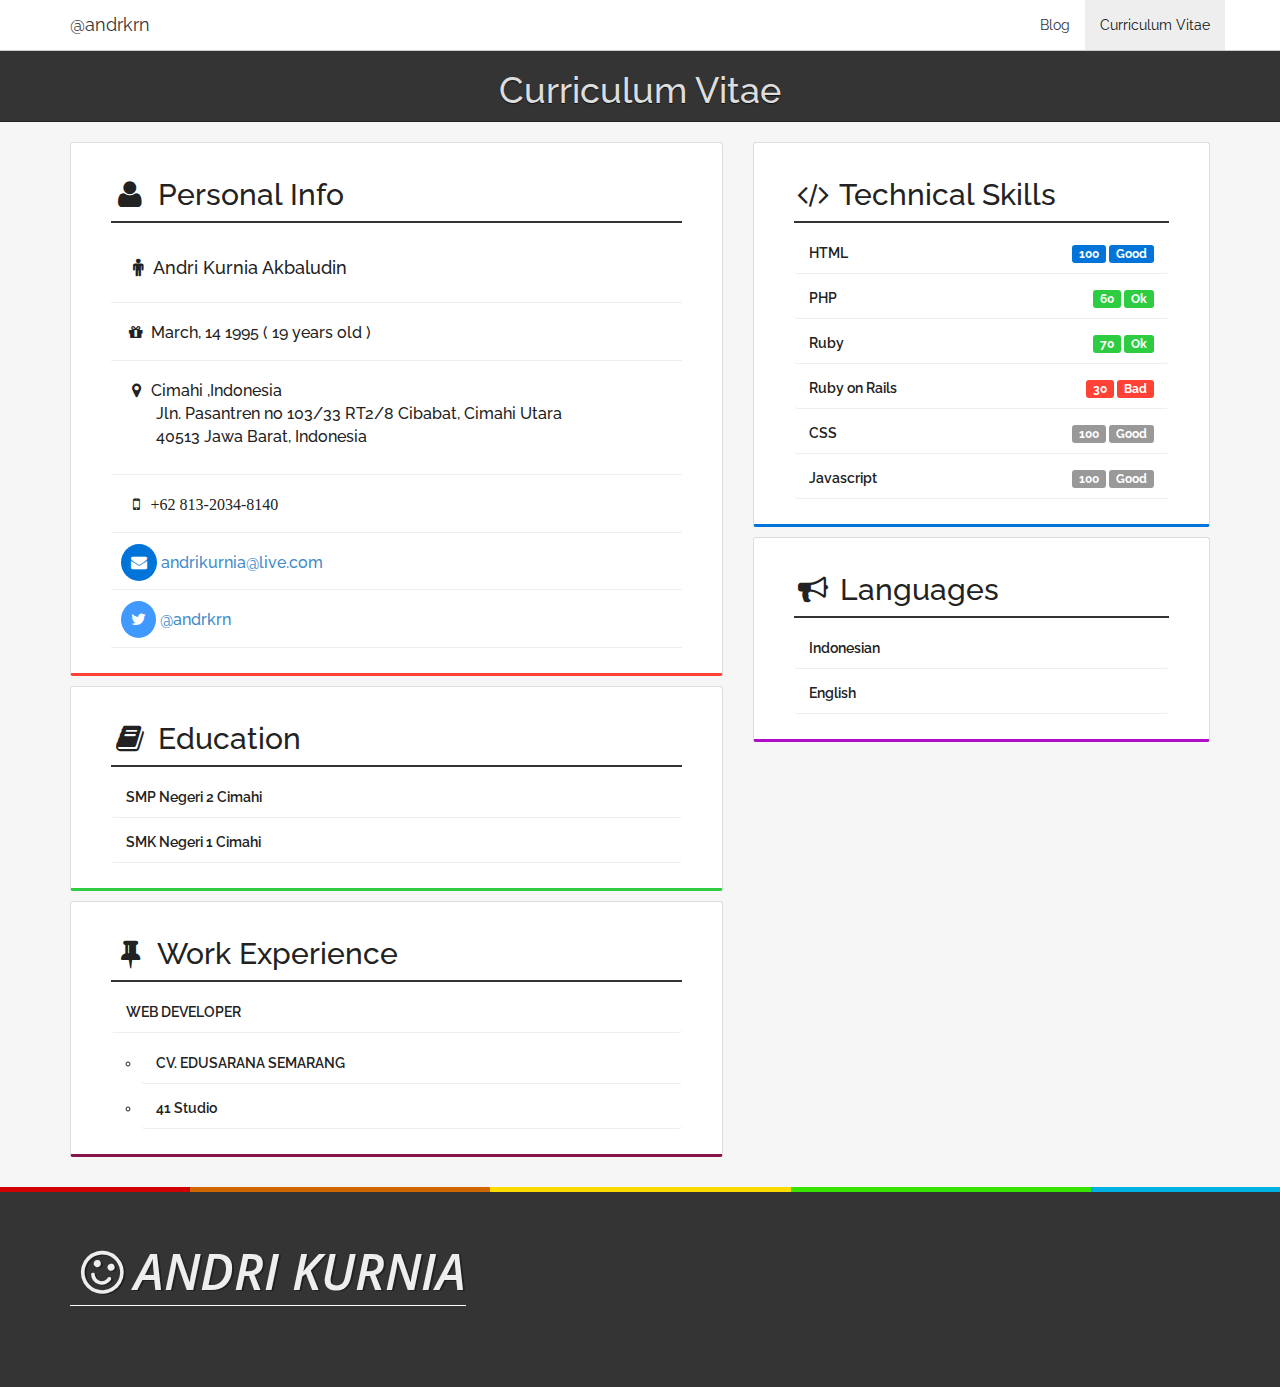
<file: index.html>
<!DOCTYPE html>
<html>
<head>
  <title>Andri Kurnia Akbaludin | @andrkrn</title>

  <meta charset="utf-8" />
  <meta content="width=device-width, initial-scale=1.0" name="viewport" />

  <link rel="stylesheet" type="text/css" href="css/bootstrap.css">
  <link rel="stylesheet" type="text/css" href="css/font-awesome.css">
  <link rel="stylesheet" type="text/css" href="css/headhesive.css">
  <link rel="stylesheet" type="text/css" href="css/style.css">

  <script type="text/javascript" src="js/headhesive.min.js"></script>
  <script type="text/javascript" src="js/angular.min.js"></script>

</head>
<body class="bg-big" ng-app>
  <header id="header">
    <nav class="navbar navbar-inverse" role="navigation">
      <div class="container">
        <!-- Brand and toggle get grouped for better mobile display -->
        <div class="navbar-header">
          <a class="navbar-brand" href="#">@andrkrn</a>
        </div>
        <ul class="nav navbar-nav navbar-right">
          <li><a href="#">Blog</a></li>
          <li class="active"><a href="#">Curriculum Vitae</a></li>
        </li>
      </ul>
      </div>
    </nav>
  </header>
  <div class="page-header-2">
    <div class="container text-center">
      <h1>Curriculum Vitae</h1>
    </div>
  </div>
  <div class="container">
    <div class="row pt-20">
      <div class="col-md-7">

        <div class="pane pane-1">
          <div class="pane-header">
            <h2><i class="fa fa-user fa-fw "></i> Personal Info</h2>
          </div>
          <div class="pane-body">
            <ul class="personal-info">
              <li class="pl-15">
                <h4><i class="fa fa-male fa-fw"></i> Andri Kurnia Akbaludin</h4>
              </li>
              <li class="pl-15">
                <i class="fa fa-gift fa-fw"></i> March, 14 1995 ( 19 years old )
              </li>
              <li>
                <ul class="location">
                  <li>
                    <i class="fa fa-map-marker fa-fw"></i> Cimahi ,Indonesia
                  </li>
                  <li class="pl-30">
                    <p>Jln. Pasantren no 103/33 RT2/8 Cibabat, Cimahi Utara<br>
                    40513 Jawa Barat, Indonesia</p>
                  </li>
                </ul>
              </li>
              <li class="pl-15" style="font-family: segoe ui">
                <i class="fa fa-mobile-phone fa-fw"></i> +62 813-2034-8140
              </li>
              <li>
                <i class="fa fa-envelope fa-warp-buble fa-blue"></i> <a href="mailto:andrikurnia@live.com">andrikurnia@live.com</a>
              </li>
              <li>
                <i class="fa fa-twitter fa-warp-buble fa-twitter"></i> <a href="https://twitter.com/andrkrn">@andrkrn</a>
              </li>
            </ul>
          </div>
        </div>

        <div class="pane pane-3">
          <div class="pane-header">
            <h2><i class="fa fa-book fa-fw"></i> Education</h2>
          </div>
          <div class="pane-body">
            <ul class="list-style-2">
              <li>SMP Negeri 2 Cimahi</li>
              <li>SMK Negeri 1 Cimahi</li>
            </ul>
          </div>
        </div>

        <div class="pane pane-4">
          <div class="pane-header">
            <h2><i class="fa fa-thumb-tack fa-fw"></i> Work Experience</h2>
          </div>
          <div class="pane-body">
            <ul class="list-style-2">
              <li>WEB DEVELOPER</li>
              <ul class="list-style-2 pl-30" style="list-style-type: circle">
                <li>CV. EDUSARANA SEMARANG</li>
                <li>41 Studio</li>
              </ul>
            </ul>
          </div>
        </div>
      </div>

      <div class="col-md-5 mb-10">

        <div class="pane pane-2">
          <div class="pane-header">
            <h2><i class="fa fa-code fa-fw"></i> Technical Skills</h2>
          </div>
          <div class="pane-body">
            <ul class="list-style-2">
              <li>
                HTML 
                <div class="pull-right badge-good">
                  <span class="badge">100</span>
                  <span class="badge">Good</span>
                </div>
              </li>
              <li>
                PHP 
                <div class="pull-right badge-ok">
                  <span class="badge">60</span>
                  <span class="badge">Ok</span>
                </div>
              </li>
              <li>
                Ruby
                <div class="pull-right badge-ok">
                  <span class="badge">70</span>
                  <span class="badge">Ok</span>
                </div>
              </li>
              <li>
                Ruby on Rails
                <div class="pull-right badge-bad">
                  <span class="badge">30</span>
                  <span class="badge">Bad</span>
                </div>
              </li>
              <li>
                CSS
                <div class="pull-right">
                  <span class="badge">100</span>
                  <span class="badge">Good</span>
                </div>
              </li>
              <li>
                Javascript
                <div class="pull-right">
                  <span class="badge">100</span>
                  <span class="badge">Good</span>
                </div>
              </li>
            </ul>
          </div>
        </div>

        <div class="pane pane-5">
          <div class="pane-header">
            <h2><i class="fa fa-bullhorn fa-fw"></i> Languages</h2>
          </div>
          <div class="pane-body">
            <ul class="list-style-2">
              <li>Indonesian</li>
              <li>English</li>
            </ul>
          </div>
        </div>

      </div>
    </div>
  </div>
  <footer class="footer">
    <div class="container">
      <div class="site-name pull-left"><i class="fa fa-smile-o fa-rotate-15 fa-fw"></i>Andri Kurnia</div>
    </div>
  </footer>

  <script type="text/javascript">
    // Set options
    var options = {
        offset: '#showHere',
        classes: {
            clone:   'banner--clone',
            stick:   'banner--stick',
            unstick: 'banner--unstick'
        }
    };

    // Initialise with options
    var banner = new Headhesive('#header', options);
  </script>
  <script type="text/javascript" src="js/jquery-1.10.2.js"></script>
  <script type="text/javascript" src="js/bootstrap.min.js"></script>
</body>
</html>
</file>
<file: css/headhesive.css>
/*----------------------------------------------------------------------------*\
    Headhesive Specific Styles
/*----------------------------------------------------------------------------*/

/**
 * Headhesive element clone
 * > `clone` class for the cloned element:
 *
 |  var options = {
 |      classes {
 |          clone: 'banner--clone';
 |      }
 |  }
 *
 */
.banner--clone {

    /* Required styles */
    position: fixed;
    top: 0;
    left: 0;

    /* Additional styles */
    background: #c95a5d;

    /* Translate -100% to move off screen */
    -webkit-transform: translateY(-100%);
        -ms-transform: translateY(-100%);
            transform: translateY(-100%);

    /* Animations */
    -webkit-transition: all 300ms ease-in-out;
       -moz-transition: all 300ms ease-in-out;
            transition: all 300ms ease-in-out;

}


/**
 * Headhesive stick
 * > `stick` class for the cloned element:
 *
 |  var options = {
 |      classes {
 |          stick: 'banner--stick';
 |      }
 |  }
 *
 */
.banner--stick {

    /* Translate back to 0%; */
    -webkit-transform: translateY(0%);
        -ms-transform: translateY(0%);
            transform: translateY(0%);
}


/**
 * Headhesive unstick
 * > `unstick` class for the cloned element:
 *
 |  var options = {
 |      classes {
 |          unstick: 'banner--unstick';
 |      }
 |  }
 *
 */
.banner--unstick {
    /* Not required to use, but could be useful to have */
}
</file>
<file: css/style.css>
/*
* Andri Kurnia
*/

@import url(http://fonts.googleapis.com/css?family=Raleway:300,400,500,600,700);
@import url(http://fonts.googleapis.com/css?family=Open+Sans:400,300,600,700);

body {
  font-family: 'Raleway', 'Segoe UI', 'Arial';
}

header {
  width: 100%;
  z-index: 100;
}

.navbar {
  margin-bottom: 0px;
  border-radius: 0px;
}

.navbar-inverse {
  background-color: #fff;
  border-width: 0;
  border-bottom: 1px solid #ccc;
}

.navbar-inverse .navbar-brand,
.navbar-inverse .navbar-nav > li > a {
  color: #333;
}

.navbar-inverse .navbar-nav > li > a:hover,
.navbar-inverse .navbar-brand:hover {
  color: #111;
  background-color: #eee;
}
.navbar-inverse .navbar-nav > .active > a,
.navbar-inverse .navbar-nav > .active > a:hover,
.navbar-inverse .navbar-nav > .active > a:focus {
  color: #111;
  background-color: #eee;
}

.page-header-2 {
  background-color: #343434;
  border-bottom: 1px solid #222;
}

.page-header-2 h1 {
  color: #ddd;
  text-shadow: 0 1px 1px #111;
}

footer {
  background: url('../images/footer.jpg') repeat-x center top;
  margin-top: 20px;
  background-color: #343434;
  min-height: 200px;
  padding: 20px 15px 40px;
}

footer .site-name {
  color: #eee;
  text-transform: uppercase;
  font: 600 italic 5rem 'Open Sans';
  padding-top: 30px;
  text-shadow: 2px 1px 0 #222;
  border-bottom: 1px solid #fff;
}

.bg-big {
  background-color: #f6f6f6;
  /*background: url('../images/walk_with_me-wallpaper-2560x1600.jpg') center top;*/
  /*background: url('../images/1.jpg') center top;*/
}

/* Pane */
.pane {
  padding: 15px 40px;
  background: #fff;
  border: solid #ddd;
  border-width: 1px 1px 3px 1px;
  border-bottom-color: #999;

  margin-bottom: 10px;

  color: #222;

  border-radius: 3px;
  -moz-border-radius: 3px;
  -webkit-border-radius: 3px;
  -o-border-radius: 3px;
}

.pane-1 {
  border-bottom-color: #ff4136; 
}

.pane-2 {
  border-bottom-color: #0074D9;
}

.pane-3 {
  border-bottom-color: #2ECC40;
}

.pane-4 {
  border-bottom-color: #85144B; 
}

.pane-5 {
  border-bottom-color: #B10DC9;
}

.pane-header {
  border-bottom: 2px solid #333;
}

ul.personal-info {
  font-weight: 500;
  font-size: 16px;
  padding-left: 0px;
  list-style: none;
  margin-top: 10px;
}

ul.personal-info > li {
  margin-bottom: 4px;
  border-bottom: 1px solid #eee;
  padding: 15px 10px;
}

ul.personal-info ul.location {
  list-style: none;
  padding-left: 5px;
}

.fa-warp-buble::before {
  border-radius: 50%;
  padding: 10px;
}

.fa-red::before {
  background-color: #ff4136;
  color: #fff;
}

.fa-orange::before {
  background-color: #FF851B;
  color: #fff;
}

.fa-blue::before {
  background-color: #0074D9;
  color: #fff;
}

.fa-twitter::before {
  background: #4099FF;
  color: #fff;
}



/* PADDING */
.pt-20 {padding-top: 20px !important}
.pl-15 {padding-left: 15px !important}
.pl-30 {
  padding-left: 30px !important;
}

/* MARGIN */
.mb-10 {margin-bottom: 10px !important}

.ml-5 {margin-left: 5px !important}


/* LIST STYLE */
.list-style-2 {
  list-style: none;
  padding-left: 0px;
  margin-top: 10px;
}

.list-style-2 > li {
  padding: 10px 15px;
  margin-bottom: 4px;
  border-bottom: 1px solid #eee;
  border-radius: 4px;
  font-weight: 600;
}


/* BADGE */

.badge {
  border-radius: 3px;
}

.badge-good > .badge {
  background-color: #0074D9;
}

.badge-ok > .badge {
  background-color: #2ECC40;
}

.badge-bad > .badge {
  background-color: #FF4136;
}

/* Font Awesome */
.fa-rotate-15 {
  filter: progid:DXImageTransform.Microsoft.BasicImage(rotation=3);
  -webkit-transform: rotate(15deg);
  -moz-transform: rotate(15deg);
  -ms-transform: rotate(15deg);
  -o-transform: rotate(15deg);
  transform: rotate(15deg);
}
</file>
